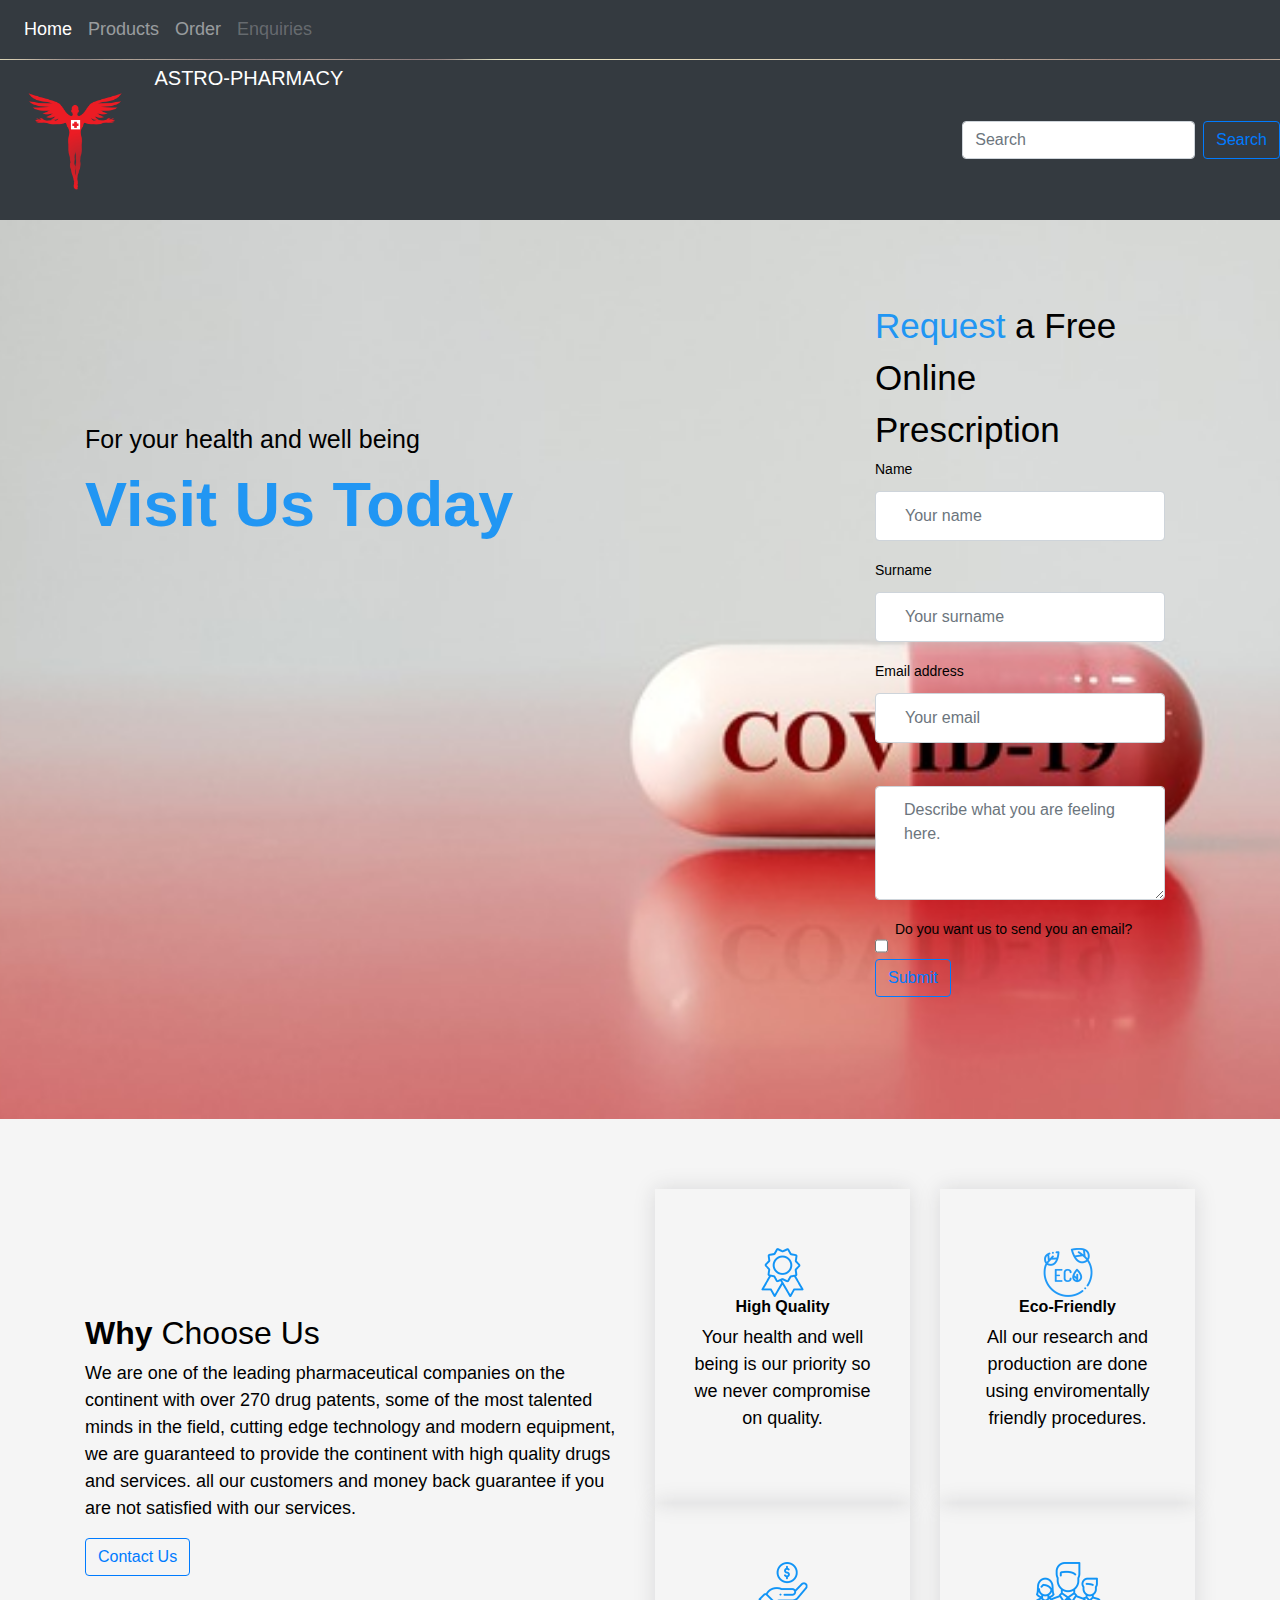
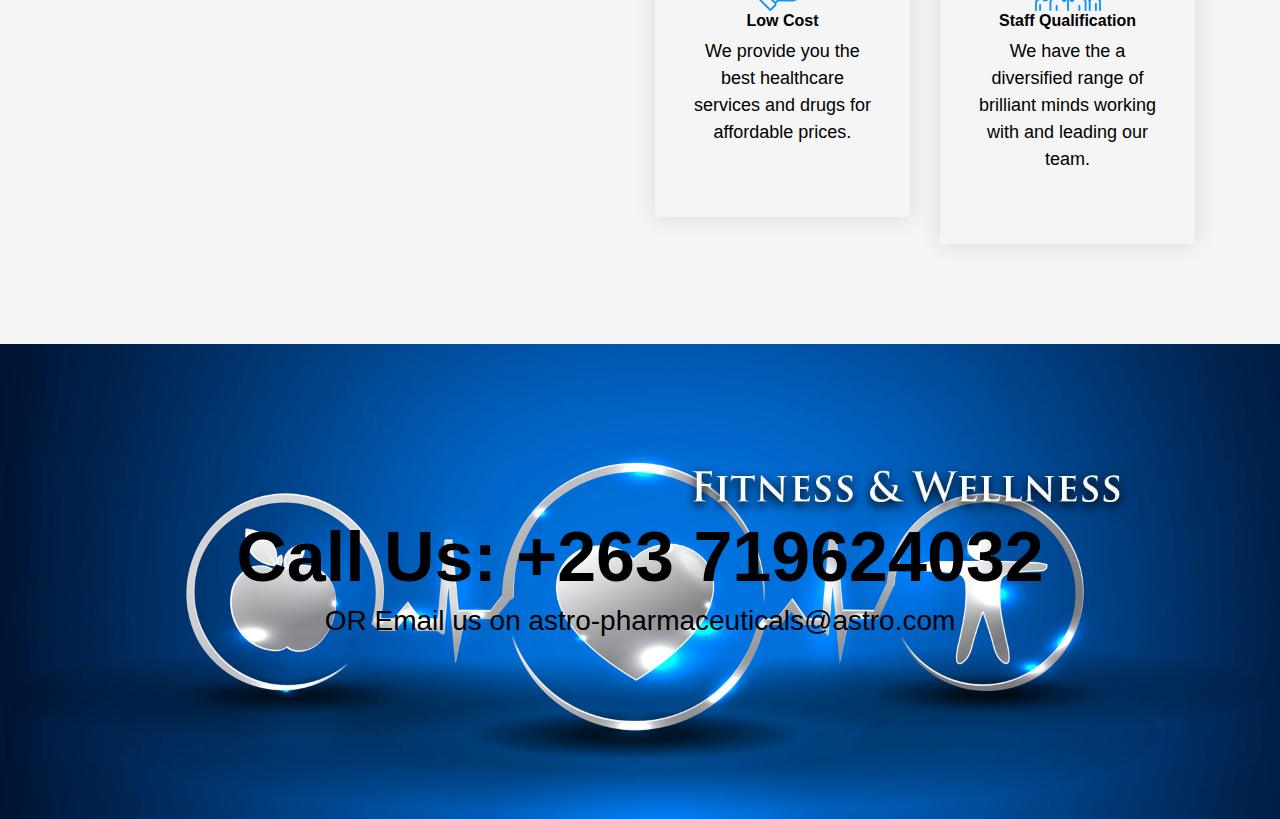
<file: index.html>
<!DOCTYPE html>
<html lang="en">
<head>
        <meta http-equiv="content-type" content="text/html; charset=UTF-8">

        <meta charset="utf-8">
        <meta http-equiv="X-UA-Compatible" content="IE=edge">
        <meta name="viewport" content="width=device-width, initial-scale=1, maximum-scale=1">
        <meta name="description" content="">
        <meta name="Takudzwa Sharara" content="">
    
        <title>ASTRO</title>
    
        <!-- Bootstrap CSS -->
			<link rel="stylesheet" href="css/bootstrap.min.css" type="text/css">
			<link rel="stylesheet" href="css/swipebox.css" type="text/css">
			<link rel="stylesheet" href="css/flexslider.css" type="text/css">
				
				<!-- Custom CSS -->
			<link rel="stylesheet" href="css/animate.css" type="text/css">
            <link rel="stylesheet" href="css/style.css" type="text/css">


        <nav class="navbar navbar-expand-lg navbar-dark bg-dark">
                <button class="navbar-toggler" type="button" data-toggle="collapse" data-target="#navbarNavDropdown" aria-controls="navbarNavDropdown" aria-expanded="false" aria-label="Toggle navigation">
                    <span class="navbar-toggler-icon"></span>
                </button>
                <div class="collapse navbar-collapse" id="navbarNavDropdown">
                    <ul class="navbar-nav">
                    <li class="nav-item active">
                        <a class="nav-link" href="#">Home <span class="sr-only">(current)</span></a>
                    </li>
                    <li class="nav-item">
                        <a class="nav-link" href="products.html">Products</a>
                    </li>

                    <li class="nav-item">
                        <a class="nav-link" href="order.html">Order</a>
                    </li>


                    <li class="nav-item">
                        <a class="nav-link disabled" href="contact.html">Enquiries</a>
                    </li>
                    </ul>
                </div>
                </nav>    

</head>
<body id="page-top" data-spy="scroll" data-target=".navbar-fixed-top"><a href="#" class="back-to-top" style="display: none;"><i class="fa fa-angle-up"></i></a>

    <nav class="navbar-nav navbar-expand-lg navbar-dark bg-dark" id="panel">
            <a class="navbar-brand" href="#">
                <img src="images/angel.png" alt="site logo" width="150" height="150">
                ASTRO-PHARMACY
            </a>
            <button class="navbar-toggler" type="button" data-toggle="collapse" data-target="#navbarSupportedContent" aria-controls="navbarSupportedContent" aria-expanded="false" aria-label="Toggle navigation">
                <span class="navbar-toggler-icon"></span>
            </button>
                    
            <div class="collapse navbar-collapse" id="navbarSupportedContent">
                <ul class="navbar-nav mr-auto">
                </ul>
                
                <form class="form-inline my-2 my-lg-0">
                    <input class="form-control mr-sm-2" type="search" placeholder="Search" aria-label="Search">
                    <button class="btn btn-outline-primary my-2 my-sm-0" type="submit">Search</button>
                </form>
            </div>
    </nav>

    <!-- Intro Section -->
       <section id="intro" class="section-wrap intro-section text-left">
           <!--Slider-->
           <div class="container">
               <div class="row">
                   <div class="col-xs-12 col-sm-7 col-md-8 wow fadeInLeft" style="visibility: visible; animation-name: fadeInLeft;">
                       <h3>For your health and well being </h3>
                       <h1 class="section_title">
                           <a href="contact.html"><strong>Visit Us Today</strong> <br></a>
                        </h1>

                   </div>
                   <div class="col-xs-12 col-sm-5 col-md-4 wow fadeInRight" style="visibility: visible; animation-name: fadeInRight;">
                        <div class="contact-cont">
    
                            <div class="title"><strong>Request</strong> a Free Online Prescription</div>
                            <form>

                                    <div class="form-group">
                                            <label for="name">Name</label>
                                            <input type="text" class="form-control" id="name" placeholder="Your name">
                                    </div>

                                    <div class="form-group">
                                            <label for="surname">Surname</label>
                                            <input type="text" class="form-control" id="surname" placeholder="Your surname">
                                    </div>
                                          
                                    <div class="form-group">
                                      
                                      <label for="email1">Email address</label>
                                      
                                      <input type="email" class="form-control" id="Email1" aria-describedby="emailHelp" placeholder="Your email">
                                      
                                    </div>

                                    <div class="form-group">
                                      <label for="textarea"></label>
                                      <textarea type="textarea" class="form-control" id="textarea" placeholder="Describe what you are feeling here."></textarea>
                                    </div>

                                    
                                    <div class="form-group form-check">
                                      <input type="checkbox" class="form-check-input" id="exampleCheck1">
                                      <label class="form-check-label" for="exampleCheck1">Do you want us to send you an email?</label>
                                    </div>
                                    <button type="submit" class="btn btn-outline-primary">Submit</button>
                                  </form>
    
                        </div>
                    </div>
                </div>
                
               </div>
           </div>
       </section>

            <section id="choose_us" class="section-wrap">
                    <div class="container">
                        <div class="row">
                            <div class="col-sm-6 wow fadeInLeft" style="visibility: visible; animation-name: fadeInLeft;">
                                <h2 class="section_title mb35"><strong>Why</strong> Choose Us</h2>
                                <p>We are one of the leading pharmaceutical companies on the continent with over 270 drug patents, some of 
                                    the most talented minds in the field, cutting edge technology and modern equipment, we are guaranteed
                                    to provide the continent with high quality drugs and services.
                                    all our customers and money back guarantee if you are not satisfied with our services.</p>
                                <a class="btn btn-outline-primary" href="#">Contact Us</a>
                            </div>
                            <div class="col-sm-6">
                                <div class="row">
                                    <div class="col-md-6 col-sm-6 mt30 block_bottom-xs wow fadeInDown" style="visibility: visible; animation-name: fadeInDown;">
                                        <div class="box_icon-item text-center">
                                            <div class="img-cont">
                                                <img src="images/icon-11.png" alt="" width="66" height="49">
                                            </div>
                                            <h6 class="title"><strong>High Quality</strong></h6>
                                            <p>Your health and well being is our priority so we never compromise on quality. </p>
                                        </div>
                                    </div>
                                    <div class="col-md-6 col-sm-6 mt30 block_bottom-xs wow fadeInRight" style="visibility: visible; animation-name: fadeInRight;">
                                        <div class="box_icon-item text-center">
                                            <div class="img-cont">
                                                <img src="images/icon-12.png" alt="" width="66" height="49">
                                            </div>
                                            <h6 class="title"><strong>Eco-Friendly</strong></h6>
                                            <p>All our research and production are done using enviromentally friendly procedures.</p>
                                        </div>
                                    </div>
                                    <div class="col-md-6 col-sm-6 mt30 block_bottom-xs wow fadeInUp" style="visibility: visible; animation-name: fadeInUp;">
                                        <div class="box_icon-item text-center">
                                            <div class="img-cont">
                                                <img src="images/icon-13.png" alt="" width="66" height="49">
                                            </div>
                                            <h6 class="title"><strong>Low Cost</strong></h6>
                                            <p>We provide you the best healthcare services and drugs for affordable prices.</p>
                                        </div>
                                    </div>
                                    <div class="col-md-6 col-sm-6 mt30 block_bottom-xs wow fadeInRight" style="visibility: visible; animation-name: fadeInRight;">
                                        <div class="box_icon-item text-center">
                                            <div class="img-cont">
                                                <img src="images/icon-14.png" alt="" width="66" height="49">
                                            </div>
                                            <h6 class="title"><strong>Staff Qualification</strong></h6>
                                            <p>We have the a diversified range of brilliant minds working with and leading our team.</p>
                                        </div>
                                    </div>
                                </div>
                            </div>
                        </div>
                    </div>
            </section>
            <section class="section-wrap call_to_action2" id="#contact">
                    <div class="container">
                        <div class="row text-center ">
                            <div class="col-md-12 color-white">
                                <h2 class="section_title">Call Us: +263 719624032</h2>
                                <h3>OR Email us on astro-pharmaceuticals@astro.com</h3>
                            </div>
                        </div>
                    </div>
                </section>
        
</body>
	
</html>
</file>
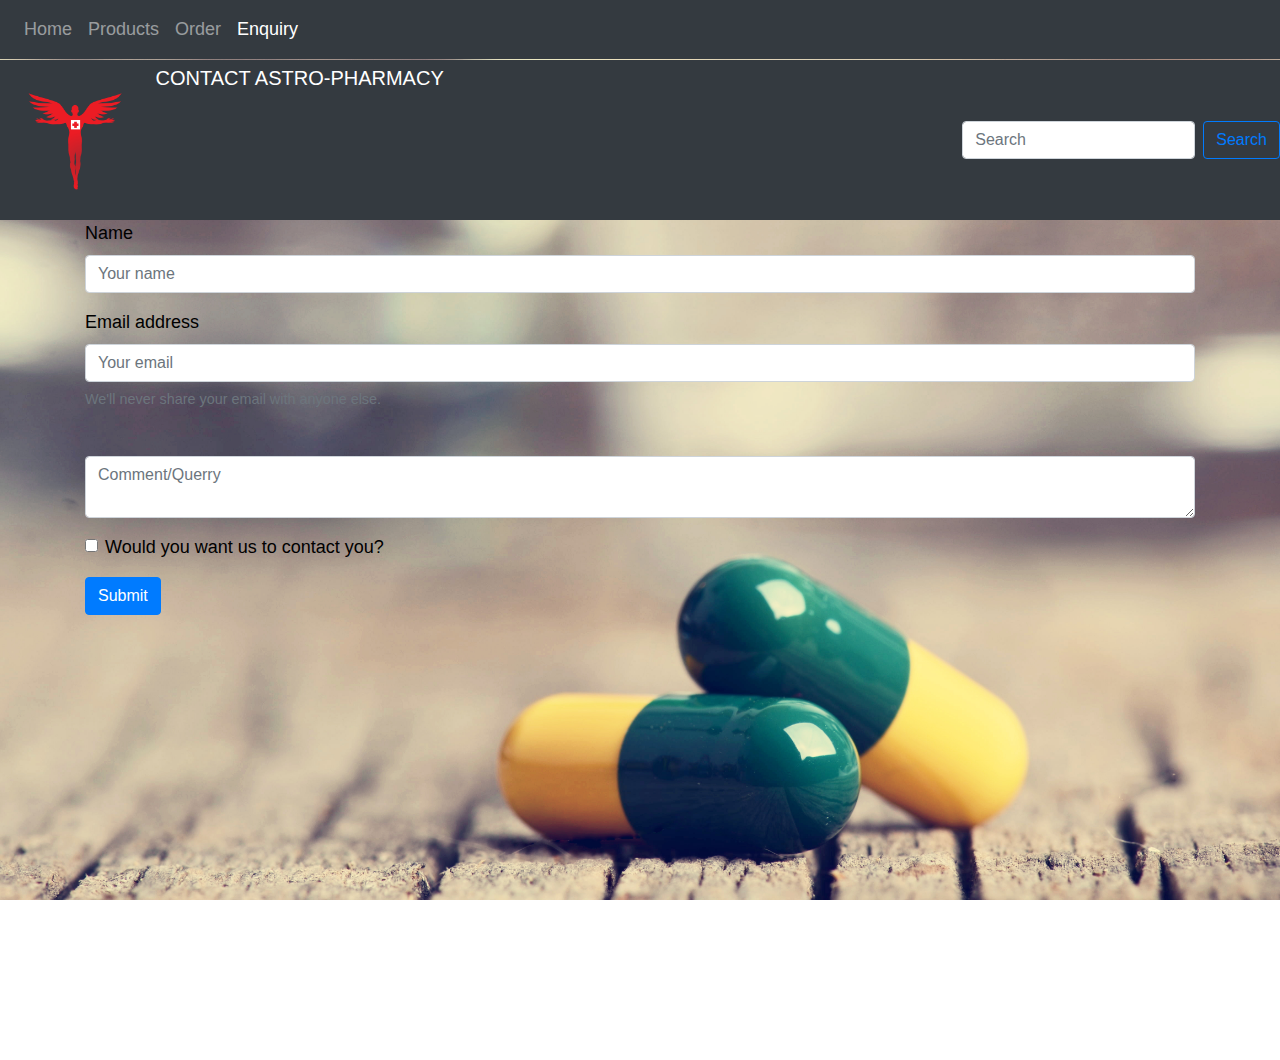
<file: contact.html>
<!DOCTYPE html>
<html lang="en">
<head>
        <meta http-equiv="content-type" content="text/html; charset=UTF-8">

        <meta charset="utf-8">
        <meta http-equiv="X-UA-Compatible" content="IE=edge">
        <meta name="viewport" content="width=device-width, initial-scale=1, maximum-scale=1">
        <meta name="description" content="">
        <meta name="Takudzwa Sharara" content="">
    
        <title>contact</title>
    
        <!-- Bootstrap CSS -->
        <link rel="stylesheet" href="css/bootstrap.min.css" type="text/css">
        <link rel="stylesheet" href="css/swipebox.css" type="text/css">
        <link rel="stylesheet" href="css/flexslider.css" type="text/css">
    
        <!-- Custom CSS -->
        <link rel="stylesheet" href="css/style.css" type="text/css">


        <nav class="navbar navbar-expand-lg navbar-dark bg-dark">
                <button class="navbar-toggler" type="button" data-toggle="collapse" data-target="#navbarNavDropdown" aria-controls="navbarNavDropdown" aria-expanded="false" aria-label="Toggle navigation">
                    <span class="navbar-toggler-icon"></span>
                </button>
                <div class="collapse navbar-collapse" id="navbarNavDropdown">
                    <ul class="navbar-nav">
                    <li class="nav-item">
                        <a class="nav-link" href="index.html">Home</a>
                    </li>
                    <li class="nav-item">
                        <a class="nav-link" href="products.html">Products</a>
                    </li>

                    <li class="nav-item">
                        <a class="nav-link" href="order.html">Order</a>
                    </li>

                    <li class="nav-item active">
                        <a class="nav-link disabled" href="#">Enquiry<span class="sr-only">(current)</span></a>
                    </li>
                    </ul>
                </div>
                </nav>    

</head>
<body id="page-top" data-spy="scroll" data-target=".navbar-fixed-top"><a href="#" class="back-to-top" style="display: none;"><i class="fa fa-angle-up"></i></a>

    <nav class="navbar-nav navbar-expand-lg navbar-dark bg-dark" id="panel">
            <a class="navbar-brand" href="#">
                <img src="images/angel.png" alt="site logo" width="150" height="150">
                CONTACT ASTRO-PHARMACY
            </a>
            <button class="navbar-toggler" type="button" data-toggle="collapse" data-target="#navbarSupportedContent" aria-controls="navbarSupportedContent" aria-expanded="false" aria-label="Toggle navigation">
                <span class="navbar-toggler-icon"></span>
            </button>
                    
            <div class="collapse navbar-collapse" id="navbarSupportedContent">
                <ul class="navbar-nav mr-auto">
                </ul>
                
                <form class="form-inline my-2 my-lg-0">
                    <input class="form-control mr-sm-2" type="search" placeholder="Search" aria-label="Search">
                    <button class="btn btn-outline-primary my-2 my-sm-0" type="submit">Search</button>
                </form>
            </div>
    </nav>

    <div class="container">

            <form>
                    <div class="form-group">
                            <label for="name">Name</label>
                            <input type="text" class="form-control" id="name" placeholder="Your name">
                    </div>
                    <div class="form-group">
                      <label for="exampleInputEmail1">Email address</label>
                      <input type="email" class="form-control" id="exampleInputEmail1" aria-describedby="emailHelp" placeholder="Your email">
                      <small id="emailHelp" class="form-text text-muted">We'll never share your email with anyone else.</small>
                    </div>
                   

                    <div class="form-group">
                            <label for="textarea"></label>
                            <textarea type="memo" class="form-control" id="textarea" placeholder="Comment/Querry"></textarea>
                    </div>

                    <div class="form-group form-check">
                      <input type="checkbox" class="form-check-input" id="exampleCheck1">
                      <label class="form-check-label" for="exampleCheck1">Would you want us to contact you?</label>
                    </div>
                    <button type="submit" class="btn btn-primary">Submit</button>
                  </form>

    </div>  

</body>
	
</html>
</file>
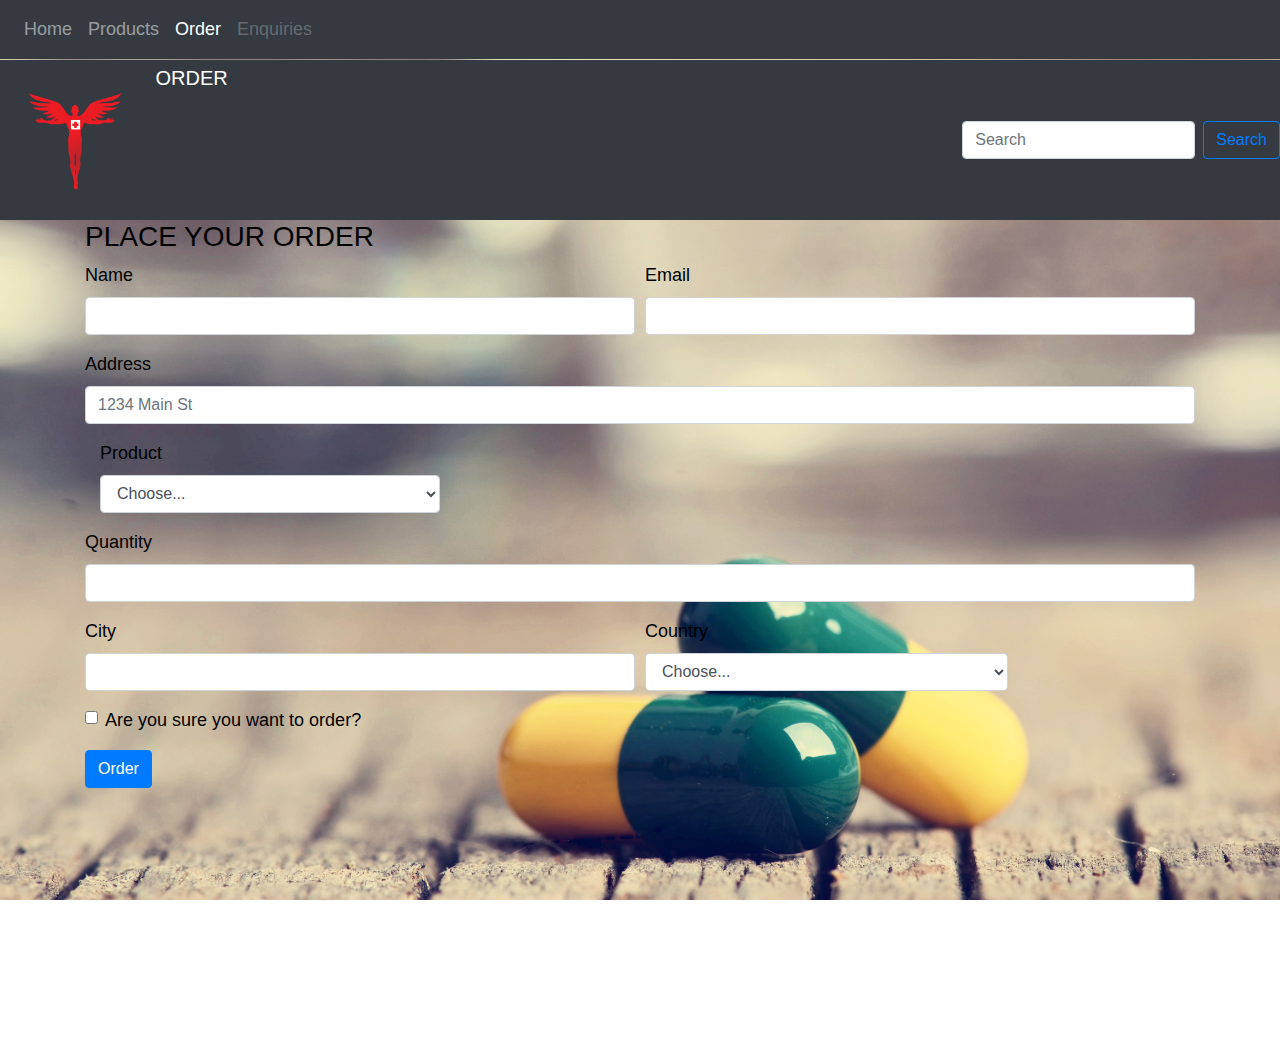
<file: order.html>
<!DOCTYPE html>
<html lang="en">
<head>
        <meta http-equiv="content-type" content="text/html; charset=UTF-8">

        <meta charset="utf-8">
        <meta http-equiv="X-UA-Compatible" content="IE=edge">
        <meta name="viewport" content="width=device-width, initial-scale=1, maximum-scale=1">
        <meta name="description" content="">
        <meta name="Takudzwa Sharara" content="">
    
        <title>place order</title>
    
        <!-- Bootstrap CSS -->
        <link rel="stylesheet" href="css/bootstrap.min.css" type="text/css">
        <link rel="stylesheet" href="css/swipebox.css" type="text/css">
        <link rel="stylesheet" href="css/flexslider.css" type="text/css">
    
        <!-- Custom CSS -->
        <link rel="stylesheet" href="css/style.css" type="text/css">


        <nav class="navbar navbar-expand-lg navbar-dark bg-dark">
                <button class="navbar-toggler" type="button" data-toggle="collapse" data-target="#navbarNavDropdown" aria-controls="navbarNavDropdown" aria-expanded="false" aria-label="Toggle navigation">
                    <span class="navbar-toggler-icon"></span>
                </button>
                <div class="collapse navbar-collapse" id="navbarNavDropdown">
                    <ul class="navbar-nav">
                    <li class="nav-item">
                        <a class="nav-link" href="index.html">Home</a>
                    </li>
                    <li class="nav-item">
                        <a class="nav-link" href="products.html">Products</a>
                    </li>
                    <li class="nav-item active">
                        <a class="nav-link" href="#">Order<span class="sr-only">(current)</span></a>
                    </li>
                    <li class="nav-item">
                        <a class="nav-link disabled" href="contact.html">Enquiries</a>
                    </li>
                    </ul>
                </div>
                </nav>    

</head>
<body id="page-top" data-spy="scroll" data-target=".navbar-fixed-top"><a href="#" class="back-to-top" style="display: none;"><i class="fa fa-angle-up"></i></a>

    <nav class="navbar-nav navbar-expand-lg navbar-dark bg-dark" id="panel">
            <a class="navbar-brand" href="#">
                <img src="images/angel.png" alt="site logo" width="150" height="150">
                ORDER
            </a>
            <button class="navbar-toggler" type="button" data-toggle="collapse" data-target="#navbarSupportedContent" aria-controls="navbarSupportedContent" aria-expanded="false" aria-label="Toggle navigation">
                <span class="navbar-toggler-icon"></span>
            </button>
                    
            <div class="collapse navbar-collapse" id="navbarSupportedContent">
                <ul class="navbar-nav mr-auto">
                </ul>
                
                <form class="form-inline my-2 my-lg-0">
                    <input class="form-control mr-sm-2" type="search" placeholder="Search" aria-label="Search">
                    <button class="btn btn-outline-primary my-2 my-sm-0" type="submit">Search</button>
                </form>
            </div>
    </nav>

    <div class="container">
        <h3>PLACE YOUR ORDER</h3>

            <form>
                <div class="form-row">
                    <div class="form-group col-md-6">
                        <label for="nameInput">Name</label>
                        <input type="text" class="form-control" id="inputName">
                    </div>

                    <div class="form-group col-md-6">
                        <label for="emailInput">Email</label>
                        <input type="email" class="form-control" id="emailInput">
                    </div>
                </div>

                <div class="form-group">
                    <label for="inputAddress">Address</label>
                    <input type="text" class="form-control" id="inputAddress" placeholder="1234 Main St">
                </div>

                <div class="form-group col-md-4">
                    <label for="inputState">Product</label>
                    <select id="inputState" class="form-control">
                        <option selected>Choose...</option>
                        <option>Antibiotics</option>
                        <option>Sanitizers</option>
                        <option>Gloves</option>
                    </select>
                  </div>

                  <div class="form-group">
                    <label for="inputQuantities">Quantity</label>
                    <input type="number" class="form-control" id="inputQuantities" placeholder="">
                </div>

                <div class="form-row">
                    <div class="form-group col-md-6">
                        <label for="inputCity">City</label>
                        <input type="text" class="form-control" id="inputCity">
                    </div>

                    <div class="form-group col-md-4">
                        <label for="inputState">Country</label>
                        <select id="inputState" class="form-control">
                          <option selected>Choose...</option>
                          <option>Zimbabwe</option>
                          <option>South Africa</option>
                          <option>Botswana</option>
                          <option>Nigeria</option>
                          <option>Algeria</option>
                      </select>
                  </div>

            </div>

            <div class="form-group">
                <div class="form-check">
                    <input class="form-check-input" type="checkbox" id="gridCheck">
                    <label class="form-check-label" for="gridCheck">
                        Are you sure you want to order?
                    </label>
                </div>
            </div>
            <button type="submit" class="btn btn-primary">Order</button>
        </form>
    </div>  

</body>
	
</html>
</file>
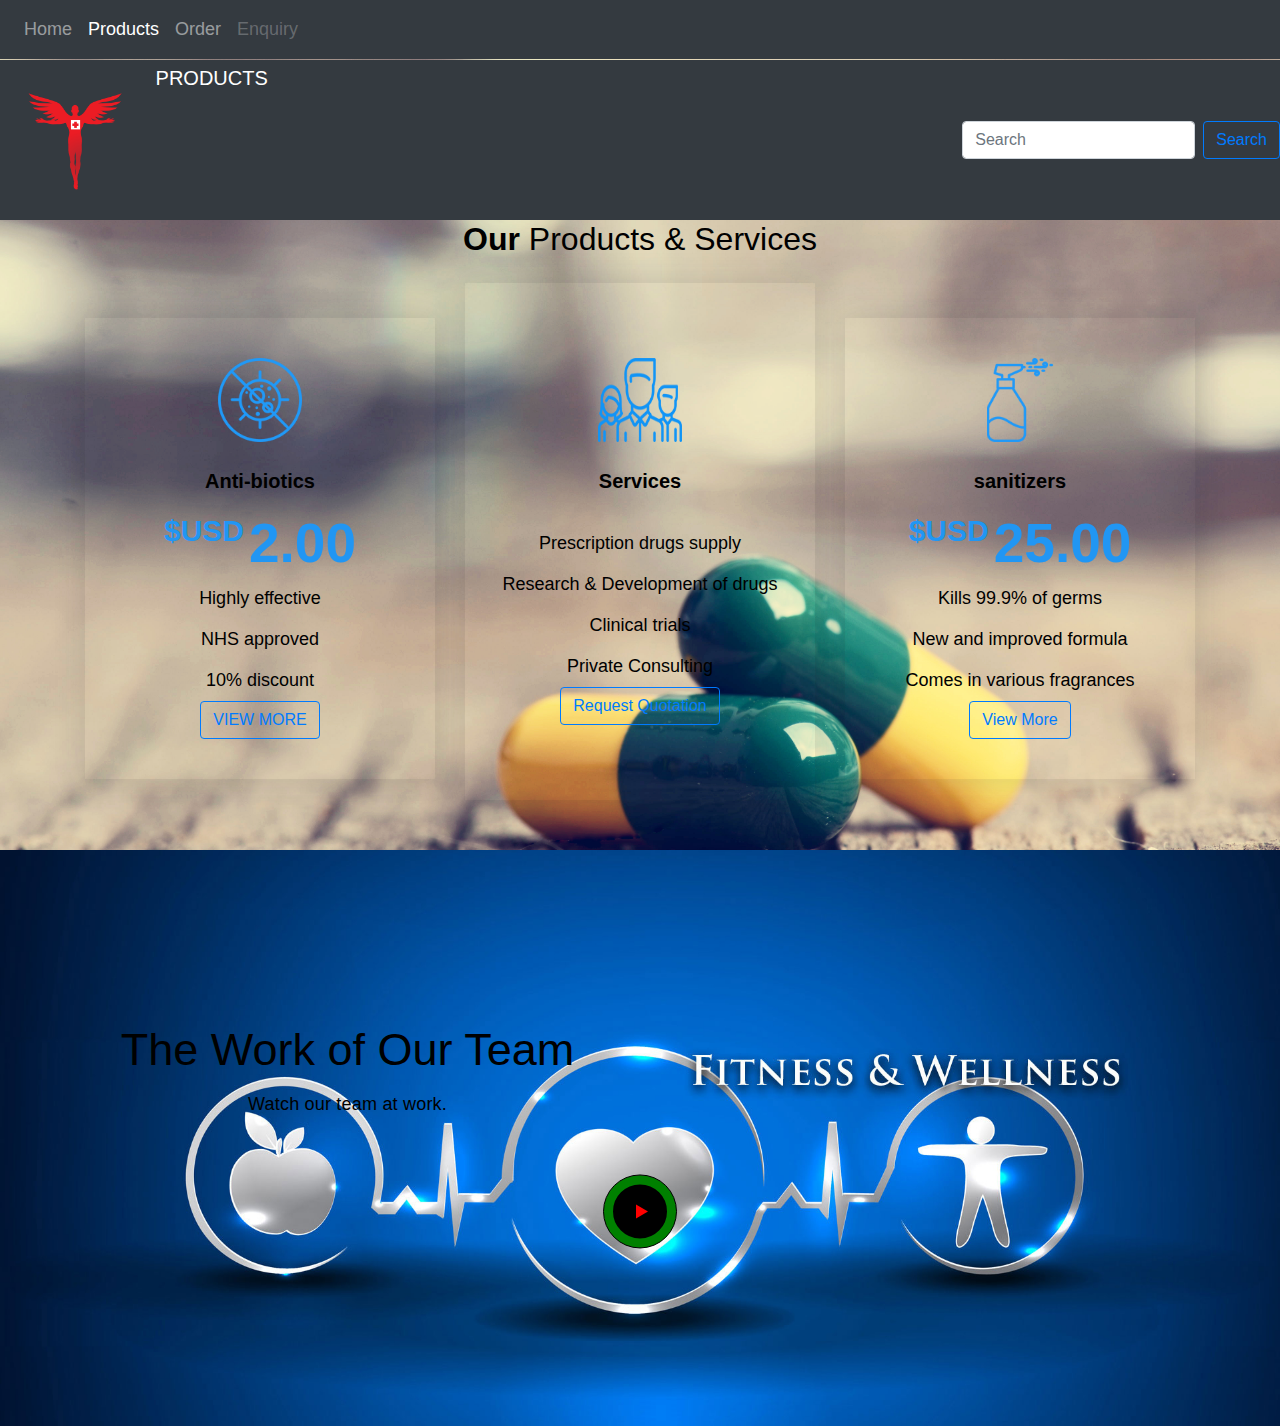
<file: products.html>
<!DOCTYPE html>
<html lang="en">
<head>
        <meta http-equiv="content-type" content="text/html; charset=UTF-8">

        <meta charset="utf-8">
        <meta http-equiv="X-UA-Compatible" content="IE=edge">
        <meta name="viewport" content="width=device-width, initial-scale=1, maximum-scale=1">
        <meta name="description" content="">
        <meta name="Takudzwa Sharara" content="">
    
        <title>products</title>
    
        <!-- Bootstrap CSS -->
         <link rel="stylesheet" href="css/bootstrap.min.css" type="text/css">
         <link rel="stylesheet" href="css/swipebox.css" type="text/css">
		 <link rel="stylesheet" href="css/flexslider.css" type="text/css">
				
				
        <!-- Custom CSS -->
        <link rel="stylesheet" href="css/style.css" type="text/css">
        <link rel="stylesheet" href="css/animate.css" type="text/css">


        <nav class="navbar navbar-expand-lg navbar-dark bg-dark">
                <button class="navbar-toggler" type="button" data-toggle="collapse" data-target="#navbarNavDropdown" aria-controls="navbarNavDropdown" aria-expanded="false" aria-label="Toggle navigation">
                    <span class="navbar-toggler-icon"></span>
                </button>
                <div class="collapse navbar-collapse" id="navbarNavDropdown">
                    <ul class="navbar-nav">
                    <li class="nav-item">
                        <a class="nav-link" href="index.html">Home</a>
                    </li>
                    <li class="nav-item active">
                        <a class="nav-link" href="#">Products<span class="sr-only">(current)</span></a>
                    </li>

                    <li class="nav-item">
                        <a class="nav-link" href="order.html">Order</a>
                    </li>


                    <li class="nav-item">
                        <a class="nav-link disabled" href="contact.html">Enquiry</a>
                    </li>
                    </ul>
                </div>
                </nav>    

</head>
<body id="page-top" data-spy="scroll" data-target=".navbar-fixed-top"><a href="#" class="back-to-top" style="display: none;"><i class="fa fa-angle-up"></i></a>

    <nav class="navbar-nav navbar-expand-lg navbar-dark bg-dark" id="panel">
            <a class="navbar-brand" href="#">
                <img src="images/angel.png" alt="site logo" width="150" height="150">
                PRODUCTS
            </a>
            <button class="navbar-toggler" type="button" data-toggle="collapse" data-target="#navbarSupportedContent" aria-controls="navbarSupportedContent" aria-expanded="false" aria-label="Toggle navigation">
                <span class="navbar-toggler-icon"></span>
            </button>
                    
            <div class="collapse navbar-collapse" id="navbarSupportedContent">
                <ul class="navbar-nav mr-auto">
                </ul>
                
                <form class="form-inline my-2 my-lg-0">
                    <input class="form-control mr-sm-2" type="search" placeholder="Search" aria-label="Search">
                    <button class="btn btn-outline-primary my-2 my-sm-0" type="submit">Search</button>
                </form>
            </div>
    </nav>

    <section id="price" class="section-wrap module_price_table">
            <div class="container">
                <div class="row text-center ">
                    <div class="col-md-12 wow flipInX" style="visibility: visible; animation-name: flipInX;">
                        <h2 class="section_title"><strong>Our</strong> Products & Services</h2>
                    </div>
                    <div class="col-md-4 col-md-offset-0 col-sm-8 col-sm-offset-2 col-xs-12 mb85 wow fadeInLeft" style="visibility: visible; animation-name: fadeInLeft;">
                        <div class="price_table_wrapper text-center">
                            <div class="price_item block_bottom-xs">
                                <div class="price_item_wrapper">
                                    <div class="price_item_wrap">
                                        <div class="price_item_head">
                                            <img src="images/anti-ibacterials.png" alt="" width="84" height="84">
                                            <div class="price_item_title">
                                                <h5>Anti-biotics</h5>
                                            </div>
                                            <div class="price_item_cost">
                                               <span class="price_item_prefix">$USD</span>
                                               <span class="price_value">2.00</span>
                                            </div>
                                        </div>
                                        <div class="price_item_body">
                                            <div class="price_item_text">
                                                <h6>Highly effective</h6>
                                            </div>
                                            <div class="price_item_text">
                                                <h6>NHS approved</h6>
                                            </div>
                                            <div class="price_item_text">
                                                <h6>10% discount</h6>
                                            </div>
                                            <div class="price_item_btn">
                                                <a class="btn btn-outline-primary" href="javascript:void(0);">VIEW MORE</a>
                                            </div>
                                        </div>
                                    </div>
                                </div>
                            </div>
                        </div>
                    </div>
                    <div class="col-md-4 col-md-offset-0 col-sm-8 col-sm-offset-2 col-xs-12 mb50 wow fadeInUp" style="visibility: visible; animation-name: fadeInUp;">
                        <div class="price_table_wrapper most_popular text-center">
                            <div class="price_item block_bottom-xs">
                                <div class="price_item_wrapper">
                                    <div class="price_item_wrap">
                                        <div class="price_item_head">
                                            <img src="images/services.png" alt="" width="84" height="84">
                                            <div class="price_item_title">
                                                <h5>Services</h5>
                                            </div>
                                           
                                        </div>
                                        <div class="price_item_body">
                                            <div class="price_item_text">
                                                <h6>Prescription drugs supply</h6>
                                            </div>
                                            <div class="price_item_text">
                                                <h6>Research & Development of drugs</h6>
                                            </div>
                                            <div class="price_item_text">
                                                <h6>Clinical trials</h6>
                                            </div>
                                            <div class="price_item_text">
                                                <h6>Private Consulting</h6>
                                            </div>
                                            <div class="price_item_btn">
                                                <a class="btn btn-outline-primary" href="#intro">Request Quotation</a>
                                            </div>
                                        </div>
                                    </div>
                                </div>
                            </div>
                        </div>
                    </div>
                    <div class="col-md-4 col-md-offset-0 col-sm-8 col-sm-offset-2 col-xs-12 mb85 wow fadeInRight" style="visibility: visible; animation-name: fadeInRight;">
                        <div class="price_table_wrapper text-center">
                            <div class="price_item block_bottom-xs">
                                <div class="price_item_wrapper">
                                    <div class="price_item_wrap">
                                        <div class="price_item_head">
                                            <img src="images/sanitizers.png" alt="" width="84" height="84">
                                            <div class="price_item_title">
                                                <h5>sanitizers</h5>
                                            </div>
                                            <div class="price_item_cost">
                                               <span class="price_item_prefix">$USD</span>
                                               <span class="price_value">25.00</span>
                                            </div>
                                        </div>
                                        <div class="price_item_body">
                                            <div class="price_item_text">
                                                <h6>Kills 99.9% of germs</h6>
                                            </div>
                                            <div class="price_item_text">
                                                <h6>New and improved formula</h6>
                                            </div>
                                            <div class="price_item_text">
                                                <h6>Comes in various fragrances</h6>
                                            </div>
                                            <div class="price_item_btn">
                                                <a class="btn btn-outline-primary" href="javascript:void(0);">View More</a>
                                            </div>
                                        </div>
                                    </div>
                                </div>
                            </div>
                        </div>
                    </div>
                </div>
            </div>
        </section>
    
        <section class="section-wrap video-block">
                <div class="container">
                    <div class="row text-center">
                        <div class="col-md-12">
                            <div class="video_content">
                                <div class="row text-center">
                                    <div class="col-md-6 col-md-offset-3 wow flipInX" style="visibility: visible; animation-name: flipInX;">
                                        <h2 class="section_title"><strong>The Work</strong> of Our Team</h2>
                                        <p>Watch our team at work.</p>
                                    </div>
                                </div>
                                <a class="video swipebox-video" href="https://www.youtube.com/watch?v=kTYJKko5HBg" width="1170" height="780" target="_self">
                                    <div class="video-popup-animation">
                                        <div style=" -webkit-animation-duration: 2500ms; -moz-animation-duration: 2500ms;-o-animation-duration: 2500ms; animation-duration: 2500ms; color: #ffffff; -webkit-animation-delay: 0ms;-moz-animation-delay: 0ms;-o-animation-delay: 0ms;animation-delay: 0ms;">
                                        </div>
                                    </div>
                                </a>
                            </div>
                            <div class="video-block_height"></div>
                        </div>
                    </div>
                </div>
            </section>
        
</body>
	
</html>
</file>
<file: css/swipebox.css>
/*! Swipebox v1.3.0 | Constantin Saguin csag.co | MIT License | github.com/brutaldesign/swipebox */html.swipebox-html.swipebox-touch{overflow:hidden!important}#swipebox-overlay img{border:none!important}#swipebox-overlay{width:100%;height:100%;position:fixed;top:0;left:0;z-index:99999!important;overflow:hidden;-webkit-user-select:none;-moz-user-select:none;-ms-user-select:none;user-select:none}#swipebox-container{position:relative;width:100%;height:100%}#swipebox-slider{-webkit-transition:-webkit-transform .4s ease;transition:transform .4s ease;height:100%;left:0;top:0;width:100%;white-space:nowrap;position:absolute;display:none;cursor:pointer}#swipebox-slider .slide{height:100%;width:100%;line-height:1px;text-align:center;display:inline-block}#swipebox-slider .slide:before{content:"";display:inline-block;height:50%;width:1px;margin-right:-1px}#swipebox-slider .slide .swipebox-inline-container,#swipebox-slider .slide .swipebox-video-container,#swipebox-slider .slide img{display:inline-block;max-height:100%;max-width:100%;margin:0;padding:0;width:auto;height:auto;vertical-align:middle}#swipebox-slider .slide .swipebox-video-container{background:0 0;max-width:1140px;max-height:100%;width:100%;padding:5%;-webkit-box-sizing:border-box;box-sizing:border-box}#swipebox-slider .slide .swipebox-video-container .swipebox-video{width:100%;height:0;padding-bottom:56.25%;overflow:hidden;position:relative}#swipebox-slider .slide .swipebox-video-container .swipebox-video iframe{width:100%!important;height:100%!important;position:absolute;top:0;left:0}#swipebox-slider .slide-loading{background:url(../img/loader.gif) center center no-repeat}#swipebox-bottom-bar,#swipebox-top-bar{-webkit-transition:.5s;transition:.5s;position:absolute;left:0;z-index:999;height:50px;width:100%}#swipebox-bottom-bar{bottom:-50px}#swipebox-bottom-bar.visible-bars{-webkit-transform:translate3d(0,-50px,0);transform:translate3d(0,-50px,0)}#swipebox-top-bar{top:-50px}#swipebox-top-bar.visible-bars{-webkit-transform:translate3d(0,50px,0);transform:translate3d(0,50px,0)}#swipebox-title{display:block;width:100%;text-align:center}#swipebox-close,#swipebox-next,#swipebox-prev{background-image:url(../img/icons.png);background-repeat:no-repeat;border:none!important;text-decoration:none!important;cursor:pointer;width:50px;height:50px;top:0}#swipebox-arrows{display:block;margin:0 auto;width:100%;height:50px}#swipebox-prev{background-position:-32px 13px;float:left}#swipebox-next{background-position:-78px 13px;float:right}#swipebox-close{top:0;right:0;position:absolute;z-index:9999;background-position:15px 12px}.swipebox-no-close-button #swipebox-close{display:none}#swipebox-next.disabled,#swipebox-prev.disabled{opacity:.3}.swipebox-no-touch #swipebox-overlay.rightSpring #swipebox-slider{-webkit-animation:rightSpring .3s;animation:rightSpring .3s}.swipebox-no-touch #swipebox-overlay.leftSpring #swipebox-slider{-webkit-animation:leftSpring .3s;animation:leftSpring .3s}.swipebox-touch #swipebox-container:after,.swipebox-touch #swipebox-container:before{-webkit-backface-visibility:hidden;backface-visibility:hidden;-webkit-transition:all .3s ease;transition:all .3s ease;content:' ';position:absolute;z-index:999;top:0;height:100%;width:20px;opacity:0}.swipebox-touch #swipebox-container:before{left:0;-webkit-box-shadow:inset 10px 0 10px -8px #656565;box-shadow:inset 10px 0 10px -8px #656565}.swipebox-touch #swipebox-container:after{right:0;-webkit-box-shadow:inset -10px 0 10px -8px #656565;box-shadow:inset -10px 0 10px -8px #656565}.swipebox-touch #swipebox-overlay.leftSpringTouch #swipebox-container:before,.swipebox-touch #swipebox-overlay.rightSpringTouch #swipebox-container:after{opacity:1}@-webkit-keyframes rightSpring{0%{left:0}50%{left:-30px}100%{left:0}}@keyframes rightSpring{0%{left:0}50%{left:-30px}100%{left:0}}@-webkit-keyframes leftSpring{0%{left:0}50%{left:30px}100%{left:0}}@keyframes leftSpring{0%{left:0}50%{left:30px}100%{left:0}}@media screen and (min-width:800px){#swipebox-close{right:10px}#swipebox-arrows{width:92%;max-width:800px}}#swipebox-overlay{background:rgba(0,0,0,0.9)}#swipebox-bottom-bar,#swipebox-top-bar{text-shadow:1px 1px 1px #000;background:#000;opacity:.95}#swipebox-top-bar{color:#fff!important;font-size:15px;line-height:43px;font-family:Helvetica,Arial,sans-serif}
</file>
<file: css/style.css>
body {
    position: relative;
    min-height: 1000px;
    width: 100%;
    height: 100%; 
    padding: 0;
    margin: 0;
    top: 60px;
    font-family: 'Lato', sans-serif;
    font-size: 18px;
    font-weight: 400;
    line-height: 27px;

     /* The image used */
    background-image:url("../images/meds.jpg");
    background-repeat: no-repeat; /* Do not repeat the image */
    background-size: cover;
    background-position: center; /* Center the image */
    background-attachment: fixed;
    padding-bottom: 0;
    padding-top: 0;
    background-color:transparent; /* Used if the image is unavailable */
    height: 500px;
   
   
    
}

html {
    height: 100%;
    overflow-x: hidden;
	position:relative;
}

img {
    border: 0;
    outline: none;
    vertical-align: top;
    max-width: 100%;
}
.navbar{
    overflow: hidden;
    background-color:transparent;
    position:fixed;
    top:0;
    z-index: 1;
    width: 100%;
}

body.navbar-nav{
    overflow: hidden;
    background-color:transparent;
    color: #000;
    position: initial;
    top: 0;
    width: auto;
}

intro.block1{
    align-content: center;
    top:50px;
}



/*section*/
#intro {
    background-image: url("../images/covid.jpg");
    background-position: center center;
    background-repeat: no-repeat;
    background-size: cover;
    padding-bottom: 0;
    padding-top: 0;
    z-index: 1;
    font-size: 14px;
}
#intro .descr{
    font-size: 22px;
    line-height: 33px;
    padding-top: 35px;
    padding-bottom: 34px;
}
#intro a.button{
    margin-bottom: 190px;  
}
section#intro h3 {
    font-size: 25px;
    line-height: 35px;
    margin-bottom: 8px;
    padding-top: 202px;
}
#intro .title{
    font-size: 35px;
    font-weight: 300;
    line-height: 52px;
    padding-top: 17px;
    padding-bottom: 0;
}
#intro .descr h5 {
    font-size: 22px;
    line-height: 33px;
}
#intro h1 {    
    font-size: 63px;
    font-weight: 400;
    line-height: 1.26;
    padding-bottom: 7px;
    margin: 0;
}
section#intro .contact-cont form#contactForm button {
    margin-bottom: 30px;
    margin-top: 16px;
    width: 100%;
    display: block;
    border-radius: 2px;
}
section#intro .contact-cont{
    font-family: 'Roboto', sans-serif;
    padding: 0 30px;
    margin: 63px 0;
    margin-bottom: 122px;
}
section#intro .contact-cont .form-group input {
    padding: 0 29px;
    height: 50px;
}
section#intro .contact-cont textarea.form-control{
    height: 114px;
    padding: 11px 28px;
}
section#intro i.fa.fa-clock{
    padding-right: 10px;
}

/*section*/
section#choose_us {    
    background:whitesmoke;
    background-attachment: scroll;
    background-position: center;
    background-repeat: no-repeat;
    background-size: cover;
    padding-top: 70px;
    padding-bottom: 100px;
}
section#choose_us .section_title {
    padding-top: 125px;
}
#choose_us .box_icon-item{
    padding: 59px 34px 55px;    
    -webkit-box-shadow: 0px 0px 21px 0px rgba(28,30,35,0.13);
    -moz-box-shadow: 0px 0px 21px 0px rgba(28,30,35,0.13);
    box-shadow: 0px 0px 21px 0px rgba(28,30,35,0.13);
}


.call_to_action h2.section_title,
.call_to_action2 h2.section_title{
    font-size: 70px;
    font-weight: bold;
    margin-bottom: 3px;
    line-height: 1.24;
}
.call_to_action2 {
    background-image: url("../images/health.jpg");
    padding: 170px 0 173px;
    background-attachment: scroll;
    background-position: center;
    background-repeat: no-repeat;
    background-size: cover;
}

/*section*/
section.module_price_table .section_title {
    padding-bottom: 52px;
}
section.module_price_table{    
    background:transparent;
    background-attachment: scroll;
    background-position: center;
    background-repeat: no-repeat;
    background-size: cover;
    padding-bottom: 50px;
}

.price_table_wrapper {
    padding: 40px 15px 40px;
    -webkit-box-shadow: 0px 0px 27px 4px rgba(39, 40, 44, 0.13);
    -moz-box-shadow: 0px 0px 27px 4px rgba(39, 40, 44, 0.13);
    box-shadow: 0px 0px 27px 4px rgba(39, 40, 44, 0.13);
}
.price_item_cost span{
    display: inline-block;
}
.price_item .price_item_cost{
    font-family: 'Roboto', sans-serif;
}
.price_item .price_value {
    font-size: 55px;
    font-weight: bold;
    line-height: 1;
}
.price_item  .price_item_cost{
    padding-bottom: 0;
}
.price_item .price_item_prefix {
    display: inline-block;
    vertical-align: top;
    font-size: 30px;
    margin-top: 0;
    font-weight: bold;
    line-height: 1;
}
.price_item .price_item_body {
    padding-top: 7px;
}
.price_item .price_item_suffix{
    display: inline-block;
    vertical-align: bottom;
    font-size: 20px;
    letter-spacing: 0.2px;
    font-weight: bold;
    line-height: 1;
}
.price_table_wrapper .price_item_title h5 {
    font-size: 20px;
    line-height: 45px;
    font-weight: bold;
    padding-top: 17px;
    margin-bottom: 12px;
}
.price_table_wrapper .price_item_title .section_subtitle {
    padding-bottom: 17px;
}
.price_item_body .price_item_text h6 {
    font-family: 'Lato', sans-serif;
    font-weight: 400;
    font-size: 18px;
    margin: 0;
    line-height: 1.6;
    padding: 6px 0;
}
.price_item_body .price_item_btn .button {
    padding: 7px 29px;
    margin-top: 27px;
    margin-bottom: 0;
}
.price_table_wrapper.most_popular{
    padding: 75px 15px 75px;
    margin-top: -35px;
}




/* Video popup */
.video-block_height{
    height: 576px;
}
.section-wrap.video-block {
    background-image: url("../images/hutano.jpg");
    background-position: center center;
    background-repeat: no-repeat;
    background-size: cover;
    padding-bottom: 0;
    padding-top: 0;
}
.section-wrap.video-block .video:before {
    width: 0;
    height: 0;
    left: 50%;
    top: 50%;
    position: absolute;
    border-style: solid;
    border-width: 27px;
    z-index: 5;
    margin: 0;
    border-radius: 50%;
    content: '';
    transition: all 400ms;
    -webkit-transition: all 400ms;
    transform: translate(-50%,-50%) scale(1);
    -webkit-transform: translate(-50%,-50%) scale(1);
}
.section-wrap.video-block .video{
    position: relative;
    z-index: 1;
    display: inline-block;
    box-sizing: border-box;
    margin-bottom: 0;
    margin-top: 40px;
    width: 61px;
    height: 61px;
    border-radius: 50%;
    opacity: 1;
    background: none;
    -webkit-transition: opacity 500ms;
    transition: opacity 500ms;
}
.section-wrap.video-block .video {
    position: relative;
    width: 74px;
    height: 74px;
    border: none;
    box-shadow: 0 0 0 0 rgba(238, 8, 8, 0.1);
    border-radius: 50%;
    background-color: green;
    background-size: cover;
    background-repeat: no-repeat;
    cursor: pointer;
    border: 1px solid;
    -webkit-animation: pulse 1.5s infinite cubic-bezier(0.66, 0, 0, 0.5);
    -moz-animation: pulse 1.5s infinite cubic-bezier(0.66, 0, 0, 0.5);
    -ms-animation: pulse 1.5s infinite cubic-bezier(0.66, 0, 0, 0.5);
    animation: pulse 1.5s infinite cubic-bezier(0.66, 0, 0, 0.5);
}
.section-wrap.video-block .video:hover{
  -webkit-animation: none;-moz-animation: none;-ms-animation: none;animation: none;
}

@-webkit-keyframes pulse {to {box-shadow: 0 0 0 45px rgba(232, 76, 61, 0);}}
@-moz-keyframes pulse {to {box-shadow: 0 0 0 45px rgba(232, 76, 61, 0);}}
@-ms-keyframes pulse {to {box-shadow: 0 0 0 45px rgba(232, 76, 61, 0);}}
@keyframes pulse {to {box-shadow: 0 0 0 45px rgba(232, 76, 61, 0);}}

.section-wrap.video-block .video:after {
    content: '';
    position: absolute;
    z-index: 10;
    display: block;
    opacity: 1;
    left: 50%;
    top: 50%;
    transform: translate(-50%,-50%);
    -webkit-transform: translate(-50%,-50%);
    width: 0;
    height: 0;
    border-style: solid;
    border-width: 7px 0 7px 12px;
    border-top-color: transparent;
    border-right-color: transparent;
    border-bottom-color: transparent;
    margin-left: 2px;
}
.video_frame {
    width: 100%;
    border: none;
    display: block;
}
.section-wrap.video-block .video_content {
    position: absolute;
    z-index: 3;
    top: 50%;
    text-align: center;
    transform: translateY(-50%);
    left: 0;
    right: 0;
}
.section-wrap.video-block .video_content h2{
    font-size: 45px;
    font-weight: 300;
    margin-bottom: 10px;
    line-height: 1.38;
}
.section-wrap.video-block .video_content p {
    font-size: 18px;
    letter-spacing: 0.2px;
}







body{
    color: black;
}
h1,h2,h3,h4,h5,h6,a{
    color:black;
}
::-webkit-selection,
::-moz-selection,
::selection{
    background: transparent;
    color: #ffffff;
}
a:hover,
a:focus,
.top_nav-panel i,
.top_nav-panel .info-inline a,
section#intro strong,
section#intro i.fa.fa-clock,
.price_item .price_item_cost{
    color:#2196f3;
}
.color-white *,
.button:focus,
.section-wrap.app *,
.section-wrap.video-block .video_content *,
.section-wrap.video-block .video:before,
.call_to_action h2.section_title,
.call_to_action2 h2.section_title{
    color:black;
}
.is-sticky .navbar.navbar-theme {
    background-color: #ffffff;
    box-shadow: 0 1px 3px 0 rgba(0,0,0,0.3);
}

.section-wrap.video-block .video:after {
    border-left-color:red;
}
.section-wrap.video-block .video:hover:after{
    border-left-color: #ffffff;
}
.button,
section.how_it_work a.button:hover,
.section-wrap.video-block .video:hover:before,
.price_item_body .price_item_btn .button,
.price_item_body .price_item_btn .button.alt:hover{
    border-color: green;
    color:black;
    background-color:#2196f3;
}
</file>
